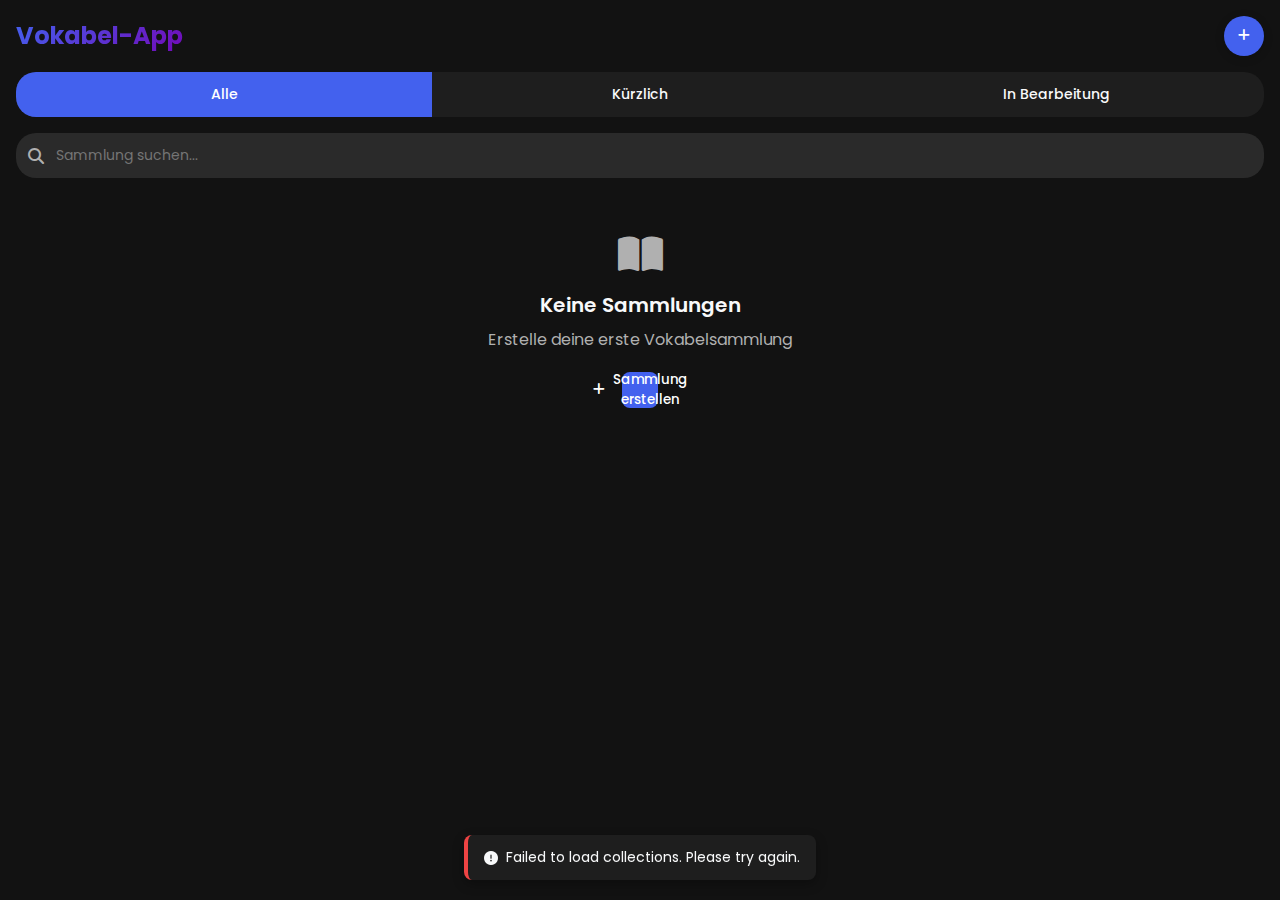
<file: website/public/index.html>
<!DOCTYPE html>
<html lang="de">
<head>
    <meta charset="UTF-8">
    <meta name="viewport" content="width=device-width, initial-scale=1.0, maximum-scale=1.0, user-scalable=no">
    <title>Vokabel-App</title>
    <link rel="stylesheet" href="https://cdnjs.cloudflare.com/ajax/libs/font-awesome/6.4.0/css/all.min.css">
    <link href="https://fonts.googleapis.com/css2?family=Poppins:wght@300;400;500;600;700&display=swap" rel="stylesheet">
    <link rel="stylesheet" href="assets/css/mobile.css">
</head>
<body>
    <div class="app-container">
        <!-- App Header -->
        <div class="app-header">
            <h1 class="app-title">Vokabel-App</h1>
            <button class="add-btn" id="createCollectionBtn">
                <i class="fas fa-plus"></i>
            </button>
        </div>

        <!-- Status Bar -->
        <div class="status-bar">
            <div class="status-tab active" data-filter="all">Alle</div>
            <div class="status-tab" data-filter="recent">Kürzlich</div>
            <div class="status-tab" data-filter="progress">In Bearbeitung</div>
        </div>

        <!-- Search Bar -->
        <div class="search-container">
            <i class="fas fa-search search-icon"></i>
            <input type="text" class="search-input" placeholder="Sammlung suchen..." id="searchInput">
        </div>

        <!-- Loading State -->
        <div class="loading-container" id="loadingContainer">
            <div class="loading-spinner"></div>
        </div>

        <!-- Collections Container -->
        <div class="collections-container" id="collectionsContainer" style="display: none;">
            <!-- Collections will be loaded here -->
        </div>

        <!-- Empty State -->
        <div class="empty-state" id="emptyState" style="display: none;">
            <i class="fas fa-book-open empty-icon"></i>
            <h2 class="empty-title">Keine Sammlungen</h2>
            <p class="empty-description">Erstelle deine erste Vokabelsammlung</p>
            <button class="action-btn create-collection-btn" id="emptyStateCreateBtn">
                <i class="fas fa-plus"></i>
                Sammlung erstellen
            </button>
        </div>
    </div>

    <!-- Create Collection Modal -->
    <div class="modal-overlay" id="createCollectionModal">
        <div class="modal">
            <div class="modal-header">
                <h3 class="modal-title">Neue Sammlung erstellen</h3>
                <i class="fas fa-times modal-close" data-close="createCollectionModal"></i>
            </div>
            <div class="modal-body">
                <form id="createCollectionForm">
                    <div class="form-group">
                        <label for="collectionName">Name</label>
                        <input type="text" class="form-control" id="collectionName" placeholder="z.B. Englisch Grundwortschatz" required>
                    </div>
                    <div class="form-group">
                        <label for="sourceLanguage">Quellsprache</label>
                        <input type="text" class="form-control" id="sourceLanguage" placeholder="z.B. Deutsch" required>
                    </div>
                    <div class="form-group">
                        <label for="targetLanguage">Zielsprache</label>
                        <input type="text" class="form-control" id="targetLanguage" placeholder="z.B. Englisch" required>
                    </div>
                </form>
            </div>
            <div class="modal-footer">
                <button class="btn btn-secondary" data-close="createCollectionModal">Abbrechen</button>
                <button class="btn btn-primary" id="saveCollectionBtn">Erstellen</button>
            </div>
        </div>
    </div>

    <!-- Delete Collection Modal -->
    <div class="modal-overlay" id="deleteCollectionModal">
        <div class="modal">
            <div class="modal-header">
                <h3 class="modal-title">Sammlung löschen</h3>
                <i class="fas fa-times modal-close" data-close="deleteCollectionModal"></i>
            </div>
            <div class="modal-body">
                <input type="hidden" id="deleteCollectionId">
                <p>Möchtest du diese Sammlung wirklich löschen?</p>
                <p><strong>Name:</strong> <span id="deleteCollectionName"></span></p>
            </div>
            <div class="modal-footer">
                <button class="btn btn-secondary" data-close="deleteCollectionModal">Abbrechen</button>
                <button class="btn btn-danger" id="confirmDeleteCollectionBtn">Löschen</button>
            </div>
        </div>
    </div>

    <!-- Toast Container -->
    <div class="toast-container" id="toastContainer"></div>

    <!-- Scripts -->
    <script src="assets/js/api.js"></script>
    <script>
        // DOM Elements
        const loadingContainer = document.getElementById('loadingContainer');
        const collectionsContainer = document.getElementById('collectionsContainer');
        const emptyState = document.getElementById('emptyState');
        const searchInput = document.getElementById('searchInput');
        const statusTabs = document.querySelectorAll('.status-tab');
        
        // Collection data
        let allCollections = [];
        let filteredCollections = [];
        let currentFilter = 'all';
        
        // Load collections when page loads
        document.addEventListener('DOMContentLoaded', function() {
            loadCollections();
            initializeEventListeners();
        });
        
        // Helper function to calculate learning progress
        function calculateProgress(collection) {
            if (!collection.pairs || collection.pairs.length === 0) {
                return {
                    totalWords: 0,
                    learnedWords: 0,
                    progressPercent: 0
                };
            }
            
            const totalWords = collection.pairs.length;
            const learnedWords = collection.pairs.filter(pair => pair.interval >= 4).length;
            const progressPercent = Math.round((learnedWords / totalWords) * 100) || 0;
            
            return {
                totalWords,
                learnedWords,
                progressPercent
            };
        }

        // Function to load collections
        async function loadCollections() {
            showLoading();
            
            try {
                // Fetch collections from API
                const collections = await getCollections();
                console.log('Fetched collections:', collections);
                
                // If no collections, show empty state
                if (!collections || collections.length === 0) {
                    allCollections = [];
                    hideLoading();
                    emptyState.style.display = 'flex';
                    return;
                }
                
                // Process each collection to include progress data
                allCollections = await Promise.all(collections.map(async (collection) => {
                    try {
                        // Use the pre-calculated values from the API
                        const totalWords = collection.total_words || 0;
                        const learnedWords = collection.learned_words || 0;
                        const progressPercent = collection.progress_percent || 0;
                        
                        return {
                            id: collection.id,
                            name: collection.name,
                            source_language: collection.source_language,
                            target_language: collection.target_language,
                            created_at: collection.created_at,
                            totalWords,
                            learnedWords,
                            progressPercent
                        };
                    } catch (error) {
                        console.error(`Error processing collection ${collection.id}:`, error);
                        return {
                            ...collection,
                            totalWords: 0,
                            learnedWords: 0,
                            progressPercent: 0
                        };
                    }
                }));
                
                console.log('Processed collections:', allCollections);
                
                // Apply current filter and search
                applyFilters();
                
            } catch (error) {
                console.error('Error loading collections:', error);
                showToast('Fehler beim Laden der Sammlungen. Bitte versuche es später erneut.', 'error');
                
                // Show empty state
                hideLoading();
                emptyState.style.display = 'flex';
            }
        }
        
        // Apply filters to collections
        function applyFilters() {
            // Get search query
            const searchQuery = searchInput.value.toLowerCase().trim();
            const now = new Date();
            const sevenDaysAgo = new Date(now);
            sevenDaysAgo.setDate(now.getDate() - 7);
            
            // Filter collections
            filteredCollections = allCollections.filter(collection => {
                const name = collection.name || '';
                const sourceLang = collection.source_language || '';
                const targetLang = collection.target_language || '';
                const createdAt = collection.created_at || new Date().toISOString();
                const progressPercent = collection.progressPercent || 0;
                
                // Apply search filter
                const matchesSearch = name.toString().toLowerCase().includes(searchQuery) || 
                                    sourceLang.toString().toLowerCase().includes(searchQuery) || 
                                    targetLang.toString().toLowerCase().includes(searchQuery);
                
                // Apply status filter
                let matchesFilter = true;
                if (currentFilter === 'recent') {
                    // Show collections created in the last 7 days
                    try {
                        const creationDate = new Date(createdAt);
                        matchesFilter = creationDate >= sevenDaysAgo;
                    } catch (e) {
                        console.error('Error parsing date:', createdAt, e);
                        matchesFilter = false;
                    }
                } else if (currentFilter === 'progress') {
                    // Show collections with progress between 1% and 99%
                    matchesFilter = progressPercent > 0 && progressPercent < 100;
                }
                
                return matchesSearch && matchesFilter;
            });
            
            // Sort collections by progress (in progress first, then by name)
            filteredCollections.sort((a, b) => {
                const aProgress = a.progressPercent || 0;
                const bProgress = b.progressPercent || 0;
                const aName = (a.name || '').toString();
                const bName = (b.name || '').toString();
                
                // If both have progress, sort by progress (descending)
                if (aProgress > 0 || bProgress > 0) {
                    return bProgress - aProgress;
                }
                // Otherwise sort by name
                return aName.localeCompare(bName);
            });
            
            // Render filtered collections
            renderCollections();
        }
        
        // Render collections
        function renderCollections() {
            // Clear container
            collectionsContainer.innerHTML = '';
            
            // Check if there are any collections
            if (filteredCollections.length === 0) {
                hideLoading();
                collectionsContainer.style.display = 'none';
                emptyState.style.display = 'flex';
                return;
            }
            
            // Display collections
            filteredCollections.forEach(collection => {
                const collectionCard = document.createElement('div');
                collectionCard.className = 'collection-card';
                collectionCard.dataset.id = collection[7]; // collection[7] is the ID
                
                // Extract collection data
                const id = collection[7] || collection.id;
                const name = collection[0] || collection.name || 'Unbenannte Sammlung';
                const sourceLang = collection[1] || collection.source_language || 'Deutsch';
                const targetLang = collection[2] || collection.target_language || 'Koreanisch';
                const totalWords = collection[6] || collection.totalWords || 0;
                const learnedWords = collection[3] || collection.learned_words || 0;
                const progressPercent = Math.min(100, Math.max(0, 
                    collection[4] || collection.progressPercent || 0));
                
                // Format progress text
                let progressText;
                if (totalWords === 0) {
                    progressText = 'Keine Wörter hinzugefügt';
                } else if (learnedWords === 0) {
                    progressText = 'Noch nicht gelernt';
                } else {
                    progressText = `${learnedWords} von ${totalWords} Wörtern gelernt (${Math.round(progressPercent)}%)`;
                }
                
                // Ensure progress is between 0 and 100
                const displayProgress = progressPercent;
                
                // Set card HTML
                collectionCard.innerHTML = `
                    <div class="collection-info">
                        <h3 class="collection-title">${name}</h3>
                        <div class="collection-languages">${sourceLang} → ${targetLang}</div>
                        <div class="collection-progress">
                            <div class="progress-bar">
                                <div class="progress-fill" style="width: ${Math.min(100, Math.max(0, progressPercent))}%"></div>
                            </div>
                            <div class="progress-text">${progressText}</div>
                        </div>
                    </div>
                    <div class="collection-actions">
                        <button class="action-btn learn-btn" data-id="${id}" title="Lernen starten">
                            <i class="fas fa-graduation-cap"></i>
                        </button>
                        <button class="action-btn delete-btn" data-id="${id}" data-name="${name}" title="Sammlung löschen">
                            <i class="fas fa-trash"></i>
                        </button>
                    </div>
                `;
                
                // Add to container
                collectionsContainer.appendChild(collectionCard);
            });
            
            // Show collections
            hideLoading();
            collectionsContainer.style.display = 'grid';
            emptyState.style.display = 'none';
            
            // Add event listeners to collection cards
            addCollectionCardEventListeners();
        }
        
        // Add event listeners to collection cards
        function addCollectionCardEventListeners() {
            // Collection card click
            document.querySelectorAll('.collection-card').forEach(card => {
                card.addEventListener('click', function(e) {
                    // Prevent event bubbling from action buttons
                    if (e.target.closest('.collection-actions')) {
                        return;
                    }
                    
                    // Navigate to collection details
                    const collectionId = this.dataset.id;
                    window.location.href = `collection.html?id=${collectionId}`;
                });
            });
            
            // Learn button click
            document.querySelectorAll('.learn-btn').forEach(btn => {
                btn.addEventListener('click', function(e) {
                    e.stopPropagation();
                    const collectionId = this.dataset.id;
                    window.location.href = `learn.html?id=${collectionId}`;
                });
            });
            
            // Delete button click
            document.querySelectorAll('.delete-btn').forEach(btn => {
                btn.addEventListener('click', function(e) {
                    e.stopPropagation();
                    const collectionId = this.dataset.id;
                    const collectionName = this.dataset.name;
                    openDeleteCollectionModal(collectionId, collectionName);
                });
            });
        }
        
        // Open delete collection modal
        function openDeleteCollectionModal(collectionId, collectionName) {
            document.getElementById('deleteCollectionId').value = collectionId;
            document.getElementById('deleteCollectionName').textContent = collectionName;
            openModal('deleteCollectionModal');
        }
        
        // Delete collection
        async function deleteCollectionHandler() {
            const collectionId = document.getElementById('deleteCollectionId').value;
            
            closeModal('deleteCollectionModal');
            showLoading();
            
            try {
                // Delete collection
                const success = await deleteCollection(collectionId);
                
                if (success) {
                    // Reload collections
                    await loadCollections();
                }
            } catch (error) {
                console.error('Error deleting collection:', error);
                showToast('Fehler beim Löschen der Sammlung.', 'error');
                hideLoading();
            }
        }
        
        // Save new collection
        async function saveCollectionHandler() {
            const nameInput = document.getElementById('collectionName');
            const sourceLangInput = document.getElementById('sourceLanguage');
            const targetLangInput = document.getElementById('targetLanguage');
            
            // Validate form
            if (!nameInput.value || !sourceLangInput.value || !targetLangInput.value) {
                showToast('Bitte fülle alle Felder aus.', 'error');
                return;
            }
            
            closeModal('createCollectionModal');
            showLoading();
            
            try {
                // Create collection
                const collectionId = await createCollection(
                    nameInput.value,
                    sourceLangInput.value,
                    targetLangInput.value
                );
                
                if (collectionId) {
                    // Reload collections
                    await loadCollections();
                    
                    // Reset form
                    document.getElementById('createCollectionForm').reset();
                }
            } catch (error) {
                console.error('Error creating collection:', error);
                showToast('Fehler beim Erstellen der Sammlung.', 'error');
                hideLoading();
            }
        }
        
        // Initialize event listeners
        function initializeEventListeners() {
            // Create collection button
            document.getElementById('createCollectionBtn').addEventListener('click', function() {
                openModal('createCollectionModal');
            });
            
            // Empty state create button
            document.getElementById('emptyStateCreateBtn').addEventListener('click', function() {
                openModal('createCollectionModal');
            });
            
            // Save collection button
            document.getElementById('saveCollectionBtn').addEventListener('click', saveCollectionHandler);
            
            // Confirm delete collection button
            document.getElementById('confirmDeleteCollectionBtn').addEventListener('click', deleteCollectionHandler);
            
            // Search input
            searchInput.addEventListener('input', function() {
                applyFilters();
            });
            
            // Status tabs
            statusTabs.forEach(tab => {
                tab.addEventListener('click', function() {
                    // Update active tab
                    statusTabs.forEach(t => t.classList.remove('active'));
                    this.classList.add('active');
                    
                    // Update filter
                    currentFilter = this.dataset.filter;
                    applyFilters();
                });
            });
            
            // Modal close buttons
            document.querySelectorAll('.modal-close, .btn[data-close]').forEach(btn => {
                btn.addEventListener('click', function() {
                    const modalId = this.dataset.close;
                    closeModal(modalId);
                });
            });
        }
        
        // Helper functions
        function showLoading() {
            loadingContainer.style.display = 'flex';
            collectionsContainer.style.display = 'none';
            emptyState.style.display = 'none';
        }
        
        function hideLoading() {
            loadingContainer.style.display = 'none';
        }
    </script>
</body>
</html>
</file>
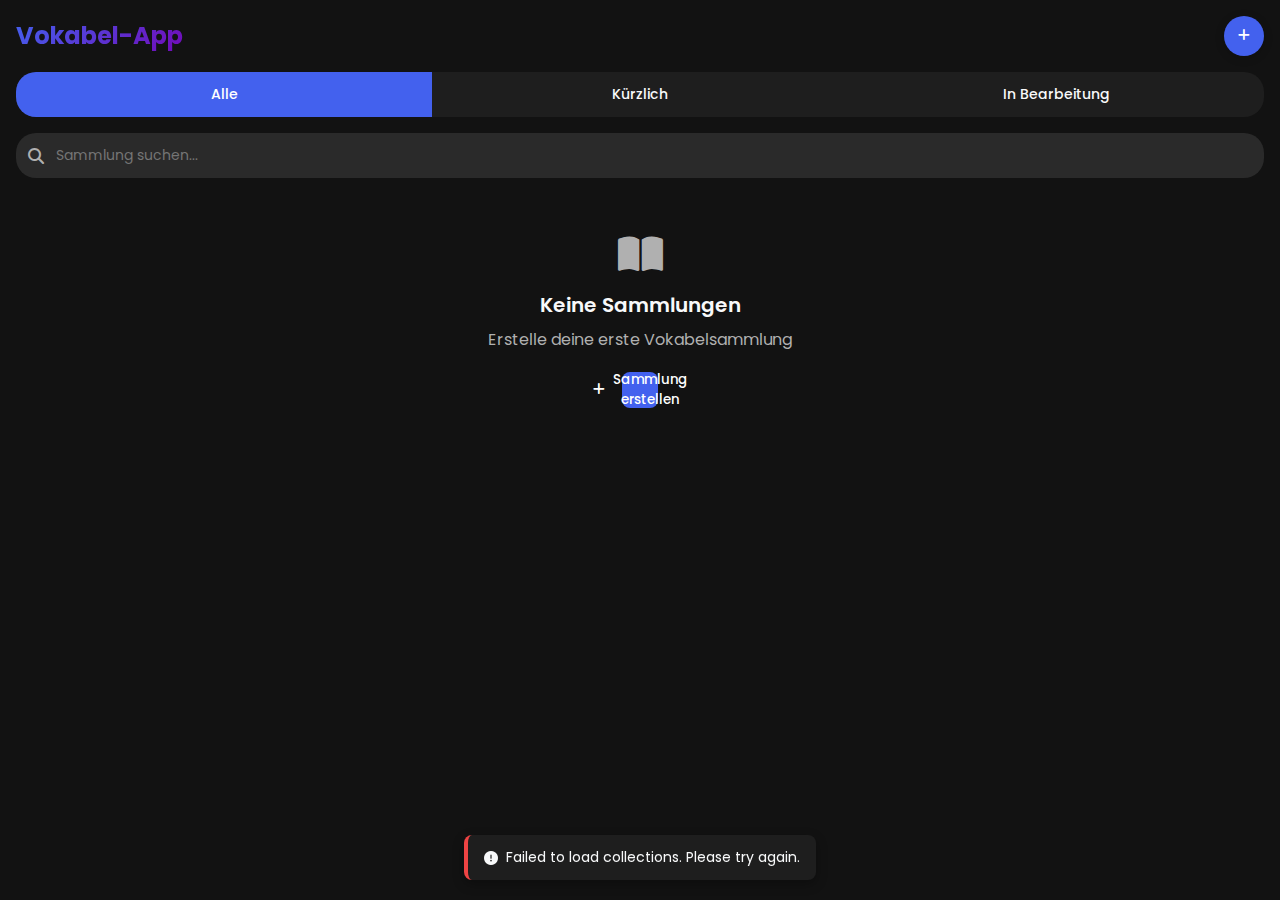
<file: website/public/collection.html>
<!DOCTYPE html>
<html lang="en">
<head>
    <meta charset="UTF-8">
    <meta name="viewport" content="width=device-width, initial-scale=1.0">
    <title>Vocabulary - Collection Details</title>
    <link rel="stylesheet" href="https://cdnjs.cloudflare.com/ajax/libs/font-awesome/6.4.0/css/all.min.css">
    <link href="https://fonts.googleapis.com/css2?family=Poppins:wght@300;400;500;600;700&display=swap" rel="stylesheet">
    <link rel="stylesheet" href="assets/css/style.css">
</head>
<body>
    <div class="app-container">
        <!-- Collection Header -->
        <div class="collection-header">
            <div class="collection-info">
                <a href="index.html" class="back-btn">
                    <i class="fas fa-arrow-left"></i>
                    Back to Collections
                </a>
                <h1 class="collection-header-title" id="collectionTitle">Loading collection...</h1>
                <div class="collection-header-subtitle" id="collectionSubtitle"></div>
            </div>
            <div class="header-actions">
                <button class="action-btn start-learning-btn" id="startLearningBtn">
                    <i class="fas fa-graduation-cap"></i>
                    Start Learning
                </button>
            </div>
        </div>

        <!-- Loading State -->
        <div class="loading-container" id="loadingContainer">
            <div class="loading-spinner"></div>
        </div>

        <!-- Pairs Container -->
        <div class="pairs-container" id="pairsContainer" style="display: none;">
            <div class="pairs-header">
                <div class="pairs-title">Word Pairs</div>
                <button class="btn btn-primary" id="addPairBtn">
                    <i class="fas fa-plus"></i>
                    Add Pair
                </button>
            </div>
            <table class="pairs-table">
                <thead>
                    <tr>
                        <th>Source Word</th>
                        <th>Target Word</th>
                        <th>Status</th>
                        <th>Actions</th>
                    </tr>
                </thead>
                <tbody id="pairsTableBody">
                    <!-- Pairs will be loaded here -->
                </tbody>
            </table>
        </div>

        <!-- Empty Pairs State -->
        <div class="empty-state" id="emptyPairsState" style="display: none;">
            <i class="fas fa-language empty-icon"></i>
            <h2 class="empty-title">No word pairs yet</h2>
            <p class="empty-description">Add some word pairs to start learning!</p>
            <button class="action-btn create-collection-btn" id="addFirstPairBtn">
                <i class="fas fa-plus"></i>
                Add First Pair
            </button>
        </div>
    </div>

    <!-- Modals -->

    <!-- Add Pair Modal -->
    <div class="modal-overlay" id="addPairModal">
        <div class="modal">
            <div class="modal-header">
                <h3 class="modal-title">Add Word Pair</h3>
                <i class="fas fa-times modal-close" data-close="addPairModal"></i>
            </div>
            <div class="modal-body">
                <form id="addPairForm">
                    <div class="form-group">
                        <label for="sourceWord">Source Word</label>
                        <input type="text" class="form-control" id="sourceWord" required>
                    </div>
                    <div class="form-group">
                        <label for="targetWord">Target Word</label>
                        <input type="text" class="form-control" id="targetWord" required>
                    </div>
                </form>
            </div>
            <div class="modal-footer">
                <button class="btn btn-secondary" data-close="addPairModal">Cancel</button>
                <button class="btn btn-primary" id="savePairBtn">Add</button>
            </div>
        </div>
    </div>

    <!-- Edit Pair Modal -->
    <div class="modal-overlay" id="editPairModal">
        <div class="modal">
            <div class="modal-header">
                <h3 class="modal-title">Edit Word Pair</h3>
                <i class="fas fa-times modal-close" data-close="editPairModal"></i>
            </div>
            <div class="modal-body">
                <form id="editPairForm">
                    <input type="hidden" id="editPairId">
                    <div class="form-group">
                        <label for="editSourceWord">Source Word</label>
                        <input type="text" class="form-control" id="editSourceWord" required>
                    </div>
                    <div class="form-group">
                        <label for="editTargetWord">Target Word</label>
                        <input type="text" class="form-control" id="editTargetWord" required>
                    </div>
                </form>
            </div>
            <div class="modal-footer">
                <button class="btn btn-secondary" data-close="editPairModal">Cancel</button>
                <button class="btn btn-primary" id="updatePairBtn">Update</button>
            </div>
        </div>
    </div>

    <!-- Delete Pair Modal -->
    <div class="modal-overlay" id="deletePairModal">
        <div class="modal">
            <div class="modal-header">
                <h3 class="modal-title">Delete Word Pair</h3>
                <i class="fas fa-times modal-close" data-close="deletePairModal"></i>
            </div>
            <div class="modal-body">
                <input type="hidden" id="deletePairId">
                <p>Are you sure you want to delete this word pair?</p>
                <p><strong>Source Word:</strong> <span id="deletePairSourceWord"></span></p>
                <p><strong>Target Word:</strong> <span id="deletePairTargetWord"></span></p>
            </div>
            <div class="modal-footer">
                <button class="btn btn-secondary" data-close="deletePairModal">Cancel</button>
                <button class="btn btn-danger" id="confirmDeletePairBtn">Delete</button>
            </div>
        </div>
    </div>

    <!-- Toast Container -->
    <div class="toast-container" id="toastContainer"></div>

    <!-- Scripts -->
    <script src="assets/js/api.js"></script>
    <script>
        // Get collection ID from URL
        const urlParams = new URLSearchParams(window.location.search);
        const collectionId = urlParams.get('id');
        
        // If no collection ID is provided, redirect to collections page
        if (!collectionId) {
            window.location.href = 'index.html';
        }
        
        // Function to load collection details
        async function loadCollectionDetails() {
            const loadingContainer = document.getElementById('loadingContainer');
            const collectionTitle = document.getElementById('collectionTitle');
            const collectionSubtitle = document.getElementById('collectionSubtitle');
            
            // Show loading
            loadingContainer.style.display = 'flex';
            
            try {
                // Fetch collection details
                const collectionData = await getCollection(collectionId);
                
                if (!collectionData) {
                    showToast('Collection not found.', 'error');
                    window.location.href = 'index.html';
                    return;
                }
                
                // Format of collection: [name, sourceLang, targetLang, totalLearned, progressPercent, learnedRatio, totalWords, collectionId, date]
                const [name, sourceLang, targetLang] = collectionData;
                
                // Update collection title and subtitle
                collectionTitle.textContent = name;
                collectionSubtitle.textContent = `${sourceLang} → ${targetLang}`;
                
                // Load word pairs
                await loadPairs();
                
            } catch (error) {
                console.error('Error loading collection details:', error);
                showToast('Failed to load collection details. Please try again.', 'error');
            }
        }
        
        // Function to load pairs for the collection
        async function loadPairs() {
            const loadingContainer = document.getElementById('loadingContainer');
            const pairsContainer = document.getElementById('pairsContainer');
            const emptyPairsState = document.getElementById('emptyPairsState');
            const pairsTableBody = document.getElementById('pairsTableBody');
            
            try {
                // Fetch pairs for the collection
                const pairsData = await getPairs(collectionId);
                
                // Hide loading
                loadingContainer.style.display = 'none';
                
                if (pairsData.length === 0) {
                    // Show empty state if no pairs
                    pairsContainer.style.display = 'none';
                    emptyPairsState.style.display = 'block';
                } else {
                    // Show pairs and populate table
                    pairsContainer.style.display = 'block';
                    emptyPairsState.style.display = 'none';
                    
                    // Clear existing pairs
                    pairsTableBody.innerHTML = '';
                    
                    // Add pairs to table
                    pairsData.forEach(pair => {
                        const pairId = pair.id || pair[0];
                        const sourceWord = pair.source_word || pair[1] || '';
                        const targetWord = pair.target_word || pair[2] || '';
                        const interval = pair.interval || pair[3] || 0;
                        const learned = interval >= 4; // Consider learned if interval is 4 or higher
                        
                        const row = document.createElement('tr');
                        row.dataset.id = pairId;
                        
                        row.innerHTML = `
                            <td>${sourceWord}</td>
                            <td>${targetWord}</td>
                            <td>
                                <span class="pair-status ${learned ? 'learned' : 'not-learned'}">
                                    ${learned ? 'Gelernt' : 'Noch nicht gelernt'}
                                </span>
                            </td>
                            <td>
                                <div class="pair-actions">
                                    <i class="fas fa-edit action-icon" title="Bearbeiten"></i>
                                    <i class="fas fa-trash action-icon" title="Löschen"></i>
                                </div>
                            </td>
                        `;
                        
                        pairsTableBody.appendChild(row);
                        
                        // Add event listeners for edit and delete buttons
                        const editBtn = row.querySelector('.fa-edit');
                        const deleteBtn = row.querySelector('.fa-trash');
                        
                        editBtn.addEventListener('click', function() {
                            openEditPairModal(pairId, sourceWord, targetWord);
                        });
                        
                        deleteBtn.addEventListener('click', function() {
                            openDeletePairModal(pairId, sourceWord, targetWord);
                        });
                    });
                }
            } catch (error) {
                console.error('Error loading pairs:', error);
                loadingContainer.style.display = 'none';
                showToast('Failed to load word pairs. Please try again.', 'error');
            }
        }
        
        // Function to open edit pair modal
        function openEditPairModal(pairId, sourceWord, targetWord) {
            document.getElementById('editPairId').value = pairId;
            document.getElementById('editSourceWord').value = sourceWord;
            document.getElementById('editTargetWord').value = targetWord;
            
            openModal('editPairModal');
        }
        
        // Function to open delete pair modal
        function openDeletePairModal(pairId, sourceWord, targetWord) {
            document.getElementById('deletePairId').value = pairId;
            document.getElementById('deletePairSourceWord').textContent = sourceWord;
            document.getElementById('deletePairTargetWord').textContent = targetWord;
            
            openModal('deletePairModal');
        }
        
        // Initialize app when DOM is loaded
        document.addEventListener('DOMContentLoaded', function() {
            // Initialize modal close buttons
            const modalCloseButtons = document.querySelectorAll('.modal-close, .btn[data-close]');
            modalCloseButtons.forEach(button => {
                button.addEventListener('click', function() {
                    const modalId = this.getAttribute('data-close');
                    closeModal(modalId);
                });
            });
            
            // Add Pair button event
            document.getElementById('addPairBtn').addEventListener('click', function() {
                document.getElementById('addPairForm').reset();
                openModal('addPairModal');
            });
            
            // Add First Pair button (empty state)
            document.getElementById('addFirstPairBtn').addEventListener('click', function() {
                document.getElementById('addPairForm').reset();
                openModal('addPairModal');
            });
            
            // Save Pair button event
            document.getElementById('savePairBtn').addEventListener('click', async function() {
                const sourceWord = document.getElementById('sourceWord').value;
                const targetWord = document.getElementById('targetWord').value;
                
                if (!sourceWord || !targetWord) {
                    showToast('Please fill in both words', 'error');
                    return;
                }
                
                const success = await addPair(collectionId, sourceWord, targetWord);
                if (success) {
                    closeModal('addPairModal');
                    await loadPairs();
                }
            });
            
            // Update Pair button event
            document.getElementById('updatePairBtn').addEventListener('click', async function() {
                const pairId = document.getElementById('editPairId').value;
                const sourceWord = document.getElementById('editSourceWord').value;
                const targetWord = document.getElementById('editTargetWord').value;
                
                if (!sourceWord || !targetWord) {
                    showToast('Please fill in both words', 'error');
                    return;
                }
                
                const success = await updatePair(collectionId, pairId, sourceWord, targetWord);
                if (success) {
                    closeModal('editPairModal');
                    await loadPairs();
                }
            });
            
            // Delete Pair button event
            document.getElementById('confirmDeletePairBtn').addEventListener('click', async function() {
                const pairId = document.getElementById('deletePairId').value;
                
                const success = await deletePair(collectionId, pairId);
                if (success) {
                    closeModal('deletePairModal');
                    await loadPairs();
                }
            });
            
            // Start Learning button event
            document.getElementById('startLearningBtn').addEventListener('click', function() {
                window.location.href = `learn.html?id=${collectionId}`;
            });
            
            // Load collection details
            loadCollectionDetails();
        });
    </script>
</body>
</html>
</file>
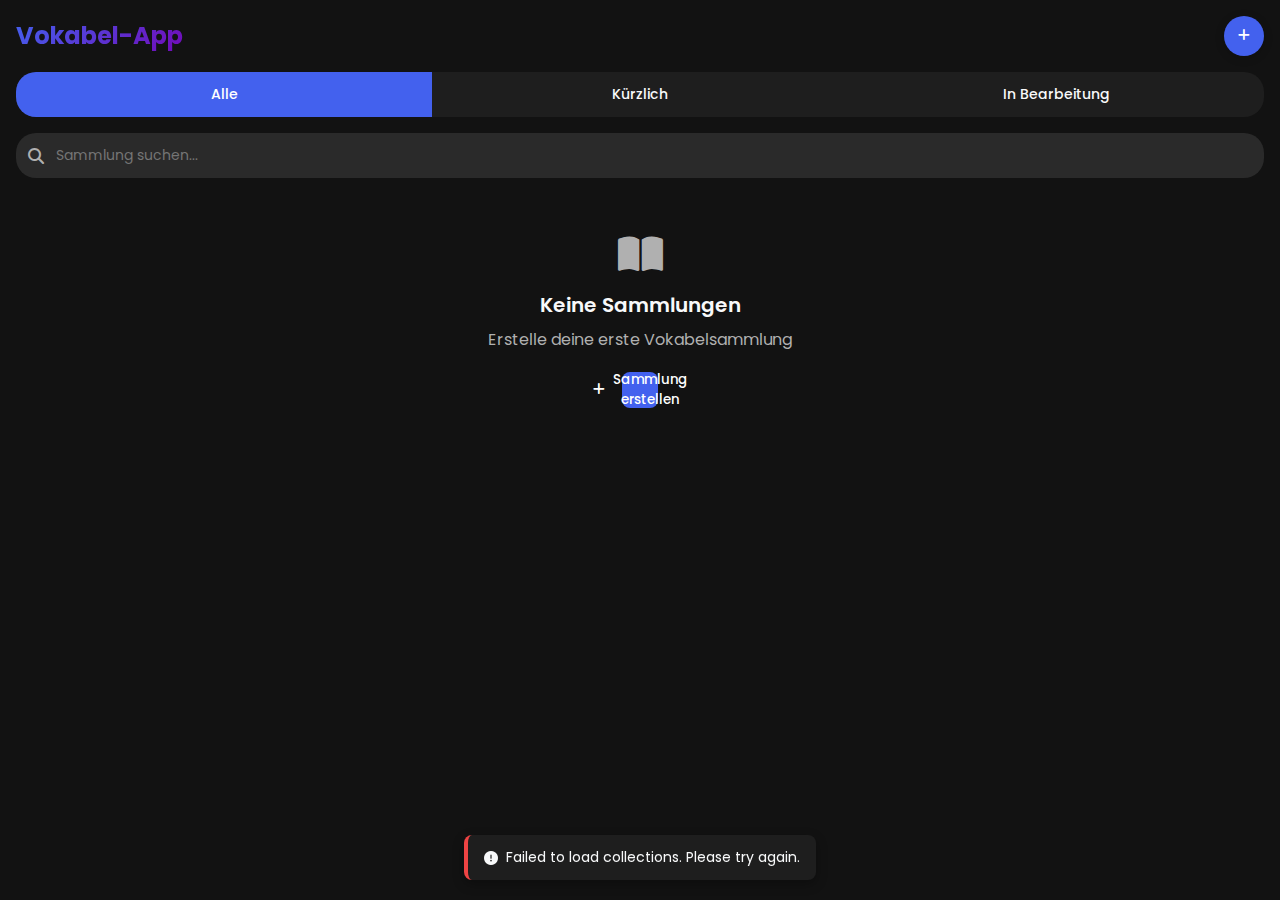
<file: website/public/learn.html>
<!DOCTYPE html>
<html lang="en">
<head>
    <meta charset="UTF-8">
    <meta name="viewport" content="width=device-width, initial-scale=1.0">
    <title>Vocabulary - Learning Mode</title>
    <link rel="stylesheet" href="https://cdnjs.cloudflare.com/ajax/libs/font-awesome/6.4.0/css/all.min.css">
    <link href="https://fonts.googleapis.com/css2?family=Poppins:wght@300;400;500;600;700&display=swap" rel="stylesheet">
    <link rel="stylesheet" href="assets/css/style.css">
</head>
<body>
    <div class="learning-container">
        <div class="learning-header">
            <div class="learning-title" id="learningTitle">Learning: Collection Name</div>
            <a href="#" class="learning-close" id="closeLearningBtn"><i class="fas fa-times"></i></a>
        </div>
        
        <!-- Loading State -->
        <div class="loading-container" id="loadingContainer">
            <div class="loading-spinner"></div>
        </div>
        
        <div class="learning-content" id="learningContent" style="display: none;">
            <div class="learning-language" id="learningLanguage">Source</div>
            <div class="learning-word" id="learningWord">Loading...</div>
            <div class="learning-toggle" id="learningToggleBtn">
                <i class="fas fa-exchange-alt"></i>
                <span>Show Translation</span>
            </div>
            <div class="learning-actions">
                <button class="learning-btn btn-no" id="learningNoBtn">
                    <i class="fas fa-times"></i>
                    No
                </button>
                <button class="learning-btn btn-yes" id="learningYesBtn">
                    <i class="fas fa-check"></i>
                    Yes
                </button>
            </div>
        </div>
        
        <!-- Completion State -->
        <div class="learning-content" id="completionState" style="display: none;">
            <i class="fas fa-trophy" style="font-size: 4rem; color: var(--success-color); margin-bottom: 20px;"></i>
            <div class="learning-word" id="completionMessage">All Done!</div>
            <p style="color: var(--text-color-light); margin-bottom: 30px;">You've finished learning all the words in this collection.</p>
            <a href="#" class="btn btn-primary" id="backToCollectionBtn">Back to Collection</a>
        </div>
        
        <div class="learning-progress">
            <div class="learning-progress-bar" id="learningProgressBar"></div>
        </div>
    </div>

    <!-- Toast Container -->
    <div class="toast-container" id="toastContainer"></div>

    <!-- Scripts -->
    <script src="assets/js/api.js"></script>
    <script>
        // Get collection ID from URL
        const urlParams = new URLSearchParams(window.location.search);
        const collectionId = urlParams.get('id');
        
        // If no collection ID is provided, redirect to collections page
        if (!collectionId) {
            window.location.href = 'index.html';
        }
        
        // Learning state variables
        let currentPairs = [];
        let currentIndex = 0;
        let isShowingTranslation = false;
        let collectionName = '';
        let sourceLang = '';
        let targetLang = '';
        
        // Initialize learning mode
        async function initLearningMode() {
            const loadingContainer = document.getElementById('loadingContainer');
            const learningContent = document.getElementById('learningContent');
            const completionState = document.getElementById('completionState');
            
            // Show loading
            loadingContainer.style.display = 'flex';
            learningContent.style.display = 'none';
            completionState.style.display = 'none';
            
            try {
                // Start learning mode on the server
                await startLearningCollection(collectionId);
                
                // Fetch collection details
                const collectionData = await getCollection(collectionId);
                if (!collectionData) {
                    showToast('Collection not found.', 'error');
                    returnToCollection();
                    return;
                }
                
                // Format of collection: [name, sourceLang, targetLang, ...]
                [collectionName, sourceLang, targetLang] = collectionData;
                
                // Update learning title
                document.getElementById('learningTitle').textContent = `Learning: ${collectionName}`;
                
                // Fetch all pairs for the collection
                const pairsData = await getPairs(collectionId);
                
                // Get pairs that are not learned yet (interval < 4)
                const unlearned = pairsData.filter(pair => {
                    const interval = pair.interval || pair[3] || 0;
                    return interval < 4;
                });
                
                if (unlearned.length === 0) {
                    // All pairs are already learned
                    loadingContainer.style.display = 'none';
                    completionState.style.display = 'flex';
                    document.getElementById('completionMessage').textContent = 'Alle Wörter gelernt!';
                } else {
                    // Shuffle pairs for randomized learning
                    currentPairs = unlearned.sort(() => Math.random() - 0.5);
                    currentIndex = 0;
                    
                    // Hide loading and show learning content
                    loadingContainer.style.display = 'none';
                    learningContent.style.display = 'flex';
                    
                    // Show first pair
                    showCurrentPair();
                }
            } catch (error) {
                console.error('Error initializing learning mode:', error);
                loadingContainer.style.display = 'none';
                showToast('Failed to initialize learning mode. Please try again.', 'error');
                returnToCollection();
            }
        }
        
        // Show the current pair
        function showCurrentPair() {
            if (currentIndex >= currentPairs.length) {
                // Learning complete
                document.getElementById('learningContent').style.display = 'none';
                document.getElementById('completionState').style.display = 'flex';
                document.getElementById('learningProgressBar').style.width = '100%';
                return;
            }
            
            const pair = currentPairs[currentIndex];
            const pairId = pair.id || pair[0];
            const sourceWord = pair.source_word || pair[1] || '';
            const targetWord = pair.target_word || pair[2] || '';
            
            // Reset to showing source word
            isShowingTranslation = false;
            document.getElementById('learningLanguage').textContent = sourceLang;
            document.getElementById('learningWord').textContent = sourceWord;
            document.getElementById('learningToggleBtn').querySelector('span').textContent = 'Show Translation';
            
            // Update progress bar
            const progress = (currentIndex / currentPairs.length) * 100;
            document.getElementById('learningProgressBar').style.width = `${progress}%`;
        }
        
        // Toggle between source and target word
        function toggleTranslation() {
            if (currentIndex >= currentPairs.length) return;
            
            const pair = currentPairs[currentIndex];
            const sourceWord = pair.source_word || pair[1] || '';
            const targetWord = pair.target_word || pair[2] || '';
            
            if (isShowingTranslation) {
                // Show source word
                document.getElementById('learningLanguage').textContent = sourceLang;
                document.getElementById('learningWord').textContent = sourceWord;
                document.getElementById('learningToggleBtn').querySelector('span').textContent = 'Show Translation';
            } else {
                // Show target word
                document.getElementById('learningLanguage').textContent = targetLang;
                document.getElementById('learningWord').textContent = targetWord;
                document.getElementById('learningToggleBtn').querySelector('span').textContent = 'Show Source';
            }
            
            isShowingTranslation = !isShowingTranslation;
        }
        
        // Handle "Yes" button click (word is learned)
        async function handleYesClick() {
            if (currentIndex >= currentPairs.length) return;
            
            const pair = currentPairs[currentIndex];
            const pairId = pair.id || pair[0];
            
            try {
                // Mark pair as learned
                await updatePairStatus(collectionId, pairId, true);
                
                // Record learning history
                await addLearningHistory(collectionId, pairId);
                
                // Move to next pair
                currentIndex++;
                showCurrentPair();
            } catch (error) {
                console.error('Error marking pair as learned:', error);
                showToast('Failed to update learning status.', 'error');
            }
        }
        
        // Handle "No" button click (word is not learned yet)
        function handleNoClick() {
            if (currentIndex >= currentPairs.length) return;
            
            // Just move to next pair without marking as learned
            currentIndex++;
            showCurrentPair();
        }
        
        // Return to collection details page
        function returnToCollection() {
            window.location.href = `collection.html?id=${collectionId}`;
        }
        
        // Initialize event listeners when DOM is loaded
        document.addEventListener('DOMContentLoaded', function() {
            // Close button event
            document.getElementById('closeLearningBtn').addEventListener('click', function(e) {
                e.preventDefault();
                returnToCollection();
            });
            
            // Toggle translation button event
            document.getElementById('learningToggleBtn').addEventListener('click', toggleTranslation);
            
            // Yes button event
            document.getElementById('learningYesBtn').addEventListener('click', handleYesClick);
            
            // No button event
            document.getElementById('learningNoBtn').addEventListener('click', handleNoClick);
            
            // Back to collection button event
            document.getElementById('backToCollectionBtn').addEventListener('click', function(e) {
                e.preventDefault();
                returnToCollection();
            });
            
            // Initialize learning mode
            initLearningMode();
        });
    </script>
</body>
</html>
</file>
<file: website/public/assets/css/mobile.css>
:root {
    --primary-color: #4361ee;
    --primary-color-dark: #3a56d4;
    --secondary-color: #7209b7;
    --secondary-color-dark: #6208a1;
    --accent-color: #3a86ff;
    --bg-color: #121212;
    --bg-color-light: #1e1e1e;
    --card-bg: #1e1e1e;
    --card-hover: #2a2a2a;
    --text-color: #f8f9fa;
    --text-color-light: #b0b0b0;
    --text-color-dark: #333333;
    --success-color: #4ade80;
    --success-color-dark: #3abe70;
    --warning-color: #fbbf24;
    --danger-color: #ef4444;
    --danger-color-dark: #dc2626;
    --info-color: #3b82f6;
    --border-color: rgba(255, 255, 255, 0.1);
    --input-bg-color: #2a2a2a;
    --border-radius: 12px;
    --box-shadow: 0 4px 12px rgba(0, 0, 0, 0.1);
    --transition: all 0.3s ease;
}

* {
    margin: 0;
    padding: 0;
    box-sizing: border-box;
    font-family: 'Poppins', sans-serif;
    -webkit-tap-highlight-color: transparent;
}

body {
    background-color: var(--bg-color);
    color: var(--text-color);
    font-size: 16px;
    line-height: 1.5;
    user-select: none;
    overflow-x: hidden;
    min-height: 100vh;
}

a {
    text-decoration: none;
    color: inherit;
}

/* App Container */
.app-container {
    max-width: 100%;
    padding: 16px;
    display: flex;
    flex-direction: column;
    min-height: 100vh;
}

/* App Header */
.app-header {
    display: flex;
    justify-content: space-between;
    align-items: center;
    margin-bottom: 16px;
}

.app-title {
    font-size: 24px;
    font-weight: 700;
    background: linear-gradient(135deg, var(--primary-color), var(--secondary-color));
    -webkit-background-clip: text;
    -webkit-text-fill-color: transparent;
    background-clip: text;
}

.add-btn {
    background-color: var(--primary-color);
    color: white;
    width: 40px;
    height: 40px;
    border-radius: 50%;
    border: none;
    display: flex;
    align-items: center;
    justify-content: center;
    cursor: pointer;
    box-shadow: 0 2px 10px rgba(0, 0, 0, 0.2);
    transition: var(--transition);
}

.add-btn:active {
    transform: scale(0.95);
}

/* Status Bar */
.status-bar {
    display: flex;
    background-color: var(--card-bg);
    border-radius: 20px;
    margin-bottom: 16px;
    overflow: hidden;
}

.status-tab {
    flex: 1;
    text-align: center;
    padding: 12px;
    cursor: pointer;
    transition: var(--transition);
    font-weight: 500;
    font-size: 14px;
}

.status-tab.active {
    background-color: var(--primary-color);
    color: white;
}

/* Search Container */
.search-container {
    position: relative;
    margin-bottom: 16px;
}

.search-input {
    width: 100%;
    padding: 12px 12px 12px 40px;
    border: none;
    border-radius: 20px;
    background-color: var(--input-bg-color);
    color: var(--text-color);
    font-size: 14px;
}

.search-input:focus {
    outline: none;
    box-shadow: 0 0 0 2px var(--primary-color);
}

.search-icon {
    position: absolute;
    left: 12px;
    top: 50%;
    transform: translateY(-50%);
    color: var(--text-color-light);
}

/* Loading Container */
.loading-container {
    display: flex;
    justify-content: center;
    align-items: center;
    height: 200px;
}

.loading-spinner {
    border: 3px solid var(--border-color);
    border-top: 3px solid var(--primary-color);
    border-radius: 50%;
    width: 30px;
    height: 30px;
    animation: spin 1s linear infinite;
}

@keyframes spin {
    0% { transform: rotate(0deg); }
    100% { transform: rotate(360deg); }
}

/* Collection Card */
.collections-container {
    display: flex;
    flex-direction: column;
    gap: 12px;
    margin-bottom: 20px;
}

.collection-card {
    background-color: var(--card-bg);
    border-radius: var(--border-radius);
    padding: 16px;
    display: flex;
    justify-content: space-between;
    align-items: center;
    box-shadow: var(--box-shadow);
    transition: var(--transition);
    cursor: pointer;
}

.collection-card:active {
    transform: scale(0.98);
    background-color: var(--card-hover);
}

.collection-info {
    flex: 1;
}

.collection-title {
    font-size: 18px;
    font-weight: 600;
    margin-bottom: 4px;
}

.collection-languages {
    color: var(--text-color-light);
    font-size: 14px;
    margin-bottom: 8px;
}

.collection-progress {
    margin-top: 8px;
}

.progress-bar {
    height: 8px;
    background-color: var(--bg-color);
    border-radius: 4px;
    overflow: hidden;
    margin-bottom: 6px;
}

.progress-fill {
    height: 100%;
    background-color: var(--primary-color);
    border-radius: 4px;
}

.progress-text {
    font-size: 12px;
    color: var(--text-color-light);
}

.collection-actions {
    display: flex;
    flex-direction: column;
    gap: 8px;
}

.action-btn {
    width: 36px;
    height: 36px;
    border-radius: 50%;
    border: none;
    display: flex;
    align-items: center;
    justify-content: center;
    cursor: pointer;
    transition: var(--transition);
    background-color: transparent;
    color: var(--text-color-light);
}

.action-btn:active {
    transform: scale(0.9);
}

.learn-btn {
    color: var(--primary-color);
}

.delete-btn {
    color: var(--danger-color);
}

/* Empty State */
.empty-state {
    display: flex;
    flex-direction: column;
    align-items: center;
    justify-content: center;
    padding: 40px 20px;
    text-align: center;
}

.empty-icon {
    font-size: 40px;
    color: var(--text-color-light);
    margin-bottom: 16px;
}

.empty-title {
    font-size: 20px;
    font-weight: 600;
    margin-bottom: 8px;
}

.empty-description {
    color: var(--text-color-light);
    margin-bottom: 20px;
}

.create-collection-btn {
    background-color: var(--primary-color);
    color: white;
    padding: 10px 16px;
    border-radius: 8px;
    font-weight: 500;
    display: flex;
    align-items: center;
    gap: 8px;
}

/* Modal */
.modal-overlay {
    position: fixed;
    top: 0;
    left: 0;
    right: 0;
    bottom: 0;
    background-color: rgba(0, 0, 0, 0.7);
    display: none;
    justify-content: center;
    align-items: center;
    z-index: 1000;
    padding: 20px;
}

.modal {
    background-color: var(--bg-color-light);
    border-radius: var(--border-radius);
    width: 100%;
    max-width: 500px;
    overflow: hidden;
    animation: modal-in 0.3s ease;
}

@keyframes modal-in {
    from { opacity: 0; transform: translateY(20px); }
    to { opacity: 1; transform: translateY(0); }
}

.modal-header {
    padding: 16px;
    border-bottom: 1px solid var(--border-color);
    display: flex;
    justify-content: space-between;
    align-items: center;
}

.modal-title {
    font-size: 18px;
    font-weight: 600;
}

.modal-close {
    font-size: 18px;
    color: var(--text-color-light);
    cursor: pointer;
}

.modal-body {
    padding: 16px;
}

.modal-footer {
    padding: 16px;
    border-top: 1px solid var(--border-color);
    display: flex;
    justify-content: flex-end;
    gap: 8px;
}

/* Form Elements */
.form-group {
    margin-bottom: 16px;
}

.form-group label {
    display: block;
    margin-bottom: 8px;
    font-weight: 500;
    color: var(--text-color-light);
}

.form-control {
    width: 100%;
    padding: 12px;
    border: none;
    border-radius: 8px;
    background-color: var(--input-bg-color);
    color: var(--text-color);
    font-size: 14px;
}

.form-control:focus {
    outline: none;
    box-shadow: 0 0 0 2px var(--primary-color);
}

/* Button Styles */
.btn {
    padding: 10px 16px;
    border: none;
    border-radius: 8px;
    cursor: pointer;
    font-weight: 500;
    transition: var(--transition);
}

.btn:active {
    transform: scale(0.95);
}

.btn-primary {
    background-color: var(--primary-color);
    color: white;
}

.btn-secondary {
    background-color: var(--card-bg);
    color: var(--text-color);
}

.btn-danger {
    background-color: var(--danger-color);
    color: white;
}

/* Toast Container */
.toast-container {
    position: fixed;
    bottom: 20px;
    left: 50%;
    transform: translateX(-50%);
    z-index: 9999;
    display: flex;
    flex-direction: column;
    gap: 8px;
}

.toast {
    padding: 12px 16px;
    border-radius: 8px;
    background-color: var(--bg-color-light);
    color: var(--text-color);
    font-size: 14px;
    box-shadow: 0 4px 12px rgba(0, 0, 0, 0.3);
    display: flex;
    align-items: center;
    gap: 8px;
    animation: toast-in 0.3s ease, toast-out 0.3s ease 2.7s;
    min-width: 200px;
}

@keyframes toast-in {
    from { opacity: 0; transform: translateY(20px); }
    to { opacity: 1; transform: translateY(0); }
}

@keyframes toast-out {
    from { opacity: 1; transform: translateY(0); }
    to { opacity: 0; transform: translateY(20px); }
}

.toast-success {
    border-left: 4px solid var(--success-color);
}

.toast-error {
    border-left: 4px solid var(--danger-color);
}

.toast-info {
    border-left: 4px solid var(--info-color);
}

/* Learn Page */
.learning-container {
    display: flex;
    flex-direction: column;
    min-height: 100vh;
    max-width: 100%;
    margin: 0 auto;
}

.learning-header {
    display: flex;
    justify-content: space-between;
    align-items: center;
    padding: 16px;
    border-bottom: 1px solid var(--border-color);
}

.learning-title {
    font-size: 18px;
    font-weight: 600;
}

.learning-close {
    width: 40px;
    height: 40px;
    border-radius: 50%;
    display: flex;
    align-items: center;
    justify-content: center;
    background-color: var(--card-bg);
}

.learning-content {
    flex: 1;
    display: flex;
    flex-direction: column;
    align-items: center;
    justify-content: center;
    padding: 20px;
    gap: 20px;
}

.learning-language {
    color: var(--text-color-light);
    font-size: 16px;
    font-weight: 500;
}

.learning-word {
    font-size: 32px;
    font-weight: 700;
    text-align: center;
}

.learning-toggle {
    margin-top: 10px;
    display: flex;
    align-items: center;
    gap: 8px;
    color: var(--primary-color);
    cursor: pointer;
    padding: 10px;
}

.learning-actions {
    display: flex;
    gap: 20px;
    margin-top: 20px;
}

.learning-btn {
    width: 100px;
    height: 100px;
    border-radius: 50%;
    display: flex;
    flex-direction: column;
    align-items: center;
    justify-content: center;
    gap: 8px;
    border: none;
    font-weight: 600;
    cursor: pointer;
    transition: var(--transition);
}

.learning-btn:active {
    transform: scale(0.95);
}

.btn-no {
    background-color: var(--danger-color);
    color: white;
}

.btn-yes {
    background-color: var(--success-color);
    color: white;
}

.learning-btn i {
    font-size: 20px;
}

.learning-progress {
    width: 100%;
    padding: 0 16px 16px;
}

.learning-progress-bar {
    height: 8px;
    background-color: var(--primary-color);
    border-radius: 4px;
    width: 0%;
    transition: width 0.3s ease;
}

/* Collection Details */
.collection-header {
    padding: 16px;
    border-bottom: 1px solid var(--border-color);
}

.back-btn {
    display: flex;
    align-items: center;
    gap: 8px;
    color: var(--text-color-light);
    font-size: 14px;
    margin-bottom: 12px;
}

.collection-header-title {
    font-size: 24px;
    font-weight: 700;
    margin-bottom: 8px;
}

.collection-header-subtitle {
    color: var(--text-color-light);
    font-size: 16px;
}

.pairs-container {
    padding: 16px;
}

.pairs-header {
    display: flex;
    justify-content: space-between;
    align-items: center;
    margin-bottom: 16px;
}

.pairs-title {
    font-size: 18px;
    font-weight: 600;
}

.pair-card {
    background-color: var(--card-bg);
    border-radius: var(--border-radius);
    padding: 16px;
    margin-bottom: 10px;
}

.pair-words {
    display: flex;
    justify-content: space-between;
    margin-bottom: 8px;
}

.pair-word {
    font-size: 16px;
    font-weight: 500;
}

.pair-arrow {
    color: var(--text-color-light);
}

.pair-footer {
    display: flex;
    justify-content: space-between;
    align-items: center;
}

.pair-status {
    font-size: 12px;
    padding: 4px 8px;
    border-radius: 20px;
    background-color: var(--bg-color);
}

.status-learned {
    color: var(--success-color);
}

.status-not-learned {
    color: var(--text-color-light);
}

.pair-actions {
    display: flex;
    gap: 10px;
}

/* Create Collection Form */
.create-collection-form {
    padding: 16px;
}

.floating-action-btn {
    position: fixed;
    bottom: 20px;
    right: 20px;
    width: 60px;
    height: 60px;
    border-radius: 50%;
    background-color: var(--primary-color);
    color: white;
    display: flex;
    align-items: center;
    justify-content: center;
    box-shadow: 0 4px 12px rgba(0, 0, 0, 0.3);
    cursor: pointer;
    border: none;
    font-size: 24px;
    transition: var(--transition);
}

.floating-action-btn:active {
    transform: scale(0.95);
}
</file>
<file: website/public/assets/css/style.css>
:root {
    --primary-color: #4361ee;
    --primary-color-dark: #3a56d4;
    --secondary-color: #7209b7;
    --secondary-color-dark: #6208a1;
    --accent-color: #3a86ff;
    --bg-color: #121212;
    --bg-color-light: #1e1e1e;
    --card-bg: #1e1e1e;
    --card-hover: #2a2a2a;
    --text-color: #f8f9fa;
    --text-color-light: #b0b0b0;
    --text-color-dark: #333333;
    --success-color: #4ade80;
    --success-color-dark: #3abe70;
    --warning-color: #fbbf24;
    --danger-color: #ef4444;
    --danger-color-dark: #dc2626;
    --info-color: #3b82f6;
    --border-color: rgba(255, 255, 255, 0.1);
    --input-bg-color: #2a2a2a;
    --border-radius: 12px;
    --box-shadow: 0 4px 12px rgba(0, 0, 0, 0.1);
    --transition: all 0.3s ease;
}

* {
    margin: 0;
    padding: 0;
    box-sizing: border-box;
    font-family: 'Poppins', sans-serif;
}

body {
    background-color: var(--bg-color);
    color: var(--text-color);
    margin: 0;
    user-select: none;
    min-height: 100vh;
}

a {
    text-decoration: none;
    color: inherit;
}

/* Container */
.app-container {
    max-width: 1000px;
    margin: 0 auto;
    padding: 20px;
}

/* Header section */
.app-header {
    display: flex;
    justify-content: space-between;
    align-items: center;
    padding: 20px 0;
    border-bottom: 1px solid var(--border-color);
    margin-bottom: 20px;
}

.app-title {
    font-size: 32px;
    font-weight: 700;
    background: linear-gradient(135deg, var(--primary-color), var(--secondary-color));
    -webkit-background-clip: text;
    -webkit-text-fill-color: transparent;
    background-clip: text;
}

.header-actions {
    display: flex;
    gap: 15px;
    align-items: center;
}

.settings-icon {
    font-size: 24px;
    color: var(--text-color);
    cursor: pointer;
    padding: 8px;
    border-radius: 50%;
    transition: var(--transition);
}

.settings-icon:hover {
    background-color: var(--card-hover);
}

/* Filters section */
.filters-section {
    display: flex;
    align-items: center;
    margin-bottom: 20px;
    flex-wrap: wrap;
    gap: 10px;
}

.filter-label {
    font-size: 16px;
    margin-right: 10px;
    color: var(--text-color-light);
}

.filter-options {
    display: flex;
    gap: 10px;
    flex-wrap: wrap;
}

.filter-option {
    background-color: var(--card-bg);
    color: var(--text-color);
    border: none;
    border-radius: 20px;
    padding: 8px 15px;
    font-size: 14px;
    cursor: pointer;
    transition: var(--transition);
}

.filter-option:hover {
    background-color: var(--card-hover);
}

.filter-option.active {
    background-color: var(--primary-color);
    color: white;
}

/* Loading container */
.loading-container {
    display: flex;
    justify-content: center;
    align-items: center;
    height: 300px;
}

.loading-spinner {
    border: 4px solid var(--border-color);
    border-top: 4px solid var(--primary-color);
    border-radius: 50%;
    width: 50px;
    height: 50px;
    animation: spin 1s linear infinite;
}

@keyframes spin {
    0% { transform: rotate(0deg); }
    100% { transform: rotate(360deg); }
}

/* Empty state */
.empty-state {
    display: none;
    text-align: center;
    padding: 50px 20px;
}

.empty-icon {
    font-size: 50px;
    color: var(--text-color-light);
    margin-bottom: 20px;
}

.empty-title {
    font-size: 20px;
    font-weight: 600;
    margin-bottom: 10px;
}

.empty-description {
    color: var(--text-color-light);
    margin-bottom: 20px;
}

/* Collections grid */
.collections-grid {
    display: grid;
    grid-template-columns: repeat(auto-fill, minmax(300px, 1fr));
    gap: 20px;
    margin-bottom: 40px;
}

.collection-card {
    background-color: var(--card-bg);
    border-radius: var(--border-radius);
    padding: 20px;
    box-shadow: var(--box-shadow);
    transition: var(--transition);
    cursor: pointer;
}

.collection-card:hover {
    background-color: var(--card-hover);
    transform: translateY(-5px);
}

.collection-title {
    font-size: 18px;
    font-weight: 600;
    margin-bottom: 10px;
    color: var(--text-color);
}

.collection-details {
    margin-bottom: 15px;
}

.collection-languages {
    color: var(--text-color-light);
    font-size: 14px;
    margin-bottom: 5px;
}

.collection-progress {
    font-size: 14px;
    color: var(--text-color);
    font-weight: 500;
}

.collection-stats {
    display: flex;
    justify-content: space-between;
    margin-bottom: 15px;
}

.stat {
    display: flex;
    align-items: center;
    gap: 5px;
    font-size: 14px;
    color: var(--text-color-light);
}

.stat i {
    color: var(--primary-color);
}

.collection-footer {
    display: flex;
    justify-content: space-between;
    align-items: center;
}

.collection-date {
    font-size: 12px;
    color: var(--text-color-light);
}

.collection-actions {
    display: flex;
    gap: 10px;
}

.action-icon {
    color: var(--text-color-light);
    cursor: pointer;
    transition: var(--transition);
    font-size: 16px;
}

.action-icon:hover {
    color: var(--text-color);
}

.action-icon.edit-collection-btn:hover {
    color: var(--primary-color);
}

.action-icon.delete-collection-btn:hover {
    color: var(--danger-color);
}

/* Create Collection and Start Learning buttons */
.action-buttons {
    display: flex;
    justify-content: center;
    gap: 20px;
    margin-top: 30px;
}

.action-btn {
    background-color: var(--card-bg);
    color: var(--text-color);
    border: none;
    border-radius: var(--border-radius);
    padding: 15px 30px;
    font-size: 16px;
    font-weight: 500;
    cursor: pointer;
    transition: var(--transition);
    display: flex;
    align-items: center;
    gap: 10px;
    box-shadow: var(--box-shadow);
}

.action-btn:hover {
    background-color: var(--card-hover);
    transform: translateY(-3px);
}

.action-btn:active {
    transform: translateY(0);
}

.create-collection-btn {
    background-color: var(--primary-color);
    color: white;
}

.create-collection-btn:hover {
    background-color: var(--primary-color-dark);
}

.start-learning-btn {
    background-color: var(--secondary-color);
    color: white;
}

.start-learning-btn:hover {
    background-color: var(--secondary-color-dark);
}

/* Modal Styles */
.modal-overlay {
    display: none;
    position: fixed;
    top: 0;
    left: 0;
    width: 100%;
    height: 100%;
    background-color: rgba(0, 0, 0, 0.7);
    z-index: 1000;
    justify-content: center;
    align-items: center;
}

.modal {
    background-color: var(--bg-color-light);
    border-radius: 10px;
    width: 90%;
    max-width: 500px;
    max-height: 90vh;
    overflow-y: auto;
    box-shadow: 0 4px 20px rgba(0, 0, 0, 0.3);
}

.modal-header {
    display: flex;
    justify-content: space-between;
    align-items: center;
    padding: 15px 20px;
    border-bottom: 1px solid var(--border-color);
}

.modal-title {
    color: var(--text-color);
    font-size: 1.2rem;
    font-weight: 600;
}

.modal-close {
    color: var(--text-color-light);
    font-size: 1.2rem;
    cursor: pointer;
    transition: color 0.2s;
}

.modal-close:hover {
    color: var(--text-color);
}

.modal-body {
    padding: 20px;
}

.modal-footer {
    display: flex;
    justify-content: flex-end;
    padding: 15px 20px;
    border-top: 1px solid var(--border-color);
    gap: 10px;
}

/* Form Styles */
.form-group {
    margin-bottom: 15px;
}

.form-group label {
    display: block;
    margin-bottom: 5px;
    color: var(--text-color);
    font-weight: 500;
}

.form-control {
    width: 100%;
    padding: 12px 15px;
    border: 1px solid var(--border-color);
    background-color: var(--input-bg-color);
    color: var(--text-color);
    border-radius: 8px;
    font-size: 16px;
    margin-bottom: 15px;
    transition: border-color 0.2s;
}

.form-control:focus {
    outline: none;
    border-color: var(--primary-color);
}

.btn {
    padding: 10px 20px;
    border: none;
    border-radius: 8px;
    font-size: 16px;
    font-weight: 500;
    cursor: pointer;
    transition: background-color 0.2s, transform 0.1s;
    display: inline-flex;
    align-items: center;
    justify-content: center;
    gap: 5px;
}

.btn:active {
    transform: scale(0.98);
}

.btn-primary {
    background-color: var(--primary-color);
    color: white;
}

.btn-primary:hover {
    background-color: var(--primary-color-dark);
}

.btn-secondary {
    background-color: var(--bg-color);
    color: var(--text-color);
}

.btn-secondary:hover {
    background-color: var(--card-hover);
}

.btn-danger {
    background-color: var(--danger-color);
    color: white;
}

.btn-danger:hover {
    background-color: var(--danger-color-dark);
}

/* Collection detail page */
.collection-header {
    display: flex;
    justify-content: space-between;
    align-items: center;
    margin-bottom: 20px;
}

.collection-info {
    display: flex;
    flex-direction: column;
    gap: 5px;
}

.back-btn {
    display: flex;
    align-items: center;
    gap: 5px;
    color: var(--text-color-light);
    font-size: 14px;
    margin-bottom: 10px;
    transition: var(--transition);
}

.back-btn:hover {
    color: var(--text-color);
}

.collection-header-title {
    font-size: 24px;
    font-weight: 600;
}

.collection-header-subtitle {
    color: var(--text-color-light);
    font-size: 16px;
}

.pairs-container {
    background-color: var(--card-bg);
    border-radius: var(--border-radius);
    overflow: hidden;
    margin-bottom: 30px;
}

.pairs-header {
    display: flex;
    justify-content: space-between;
    align-items: center;
    padding: 15px 20px;
    background-color: var(--bg-color-light);
    border-bottom: 1px solid var(--border-color);
}

.pairs-title {
    font-size: 18px;
    font-weight: 600;
}

.pair-status {
    display: inline-block;
    padding: 4px 8px;
    border-radius: 10px;
    font-size: 14px;
    font-weight: 500;
}

.pair-status.learned {
    background-color: var(--success-color);
    color: var(--text-color-dark);
}

.pair-status.not-learned {
    background-color: var(--warning-color);
    color: var(--text-color-dark);
}

.pairs-table {
    width: 100%;
    border-collapse: collapse;
}

.pairs-table th {
    text-align: left;
    padding: 12px 20px;
    font-weight: 600;
    border-bottom: 1px solid var(--border-color);
}

.pairs-table td {
    padding: 12px 20px;
    border-bottom: 1px solid var(--border-color);
}

.pairs-table tr:last-child td {
    border-bottom: none;
}

.pairs-table .pair-actions {
    display: flex;
    justify-content: flex-end;
    gap: 15px;
}

/* Learning Mode Styles */
.learning-container {
    display: flex;
    flex-direction: column;
    height: 100vh;
    width: 100%;
    position: relative;
}

.learning-header {
    display: flex;
    justify-content: space-between;
    align-items: center;
    padding: 15px 20px;
    border-bottom: 1px solid var(--border-color);
}

.learning-title {
    font-size: 1.2rem;
    font-weight: 600;
    color: var(--text-color);
}

.learning-close {
    color: var(--text-color-light);
    font-size: 1.2rem;
    cursor: pointer;
    transition: color 0.2s;
}

.learning-close:hover {
    color: var(--text-color);
}

.learning-content {
    flex: 1;
    display: flex;
    flex-direction: column;
    align-items: center;
    justify-content: center;
    padding: 20px;
}

.learning-language {
    font-size: 1rem;
    color: var(--text-color-light);
    margin-bottom: 10px;
}

.learning-word {
    font-size: 2.5rem;
    font-weight: 600;
    color: var(--text-color);
    margin-bottom: 30px;
    text-align: center;
}

.learning-toggle {
    display: flex;
    align-items: center;
    gap: 5px;
    padding: 10px 15px;
    background-color: var(--bg-color-light);
    border-radius: 20px;
    color: var(--text-color);
    font-size: 0.9rem;
    cursor: pointer;
    margin-bottom: 40px;
    transition: background-color 0.2s;
}

.learning-toggle:hover {
    background-color: var(--card-hover);
}

.learning-actions {
    display: flex;
    gap: 20px;
}

.learning-btn {
    padding: 15px 40px;
    border: none;
    border-radius: 8px;
    font-size: 1rem;
    font-weight: 500;
    cursor: pointer;
    transition: background-color 0.2s, transform 0.1s;
    display: flex;
    align-items: center;
    gap: 10px;
}

.learning-btn:active {
    transform: scale(0.98);
}

.btn-yes {
    background-color: var(--success-color);
    color: var(--text-color-dark);
}

.btn-yes:hover {
    background-color: var(--success-color-dark);
}

.btn-no {
    background-color: var(--danger-color);
    color: white;
}

.btn-no:hover {
    background-color: var(--danger-color-dark);
}

.learning-progress {
    width: 100%;
    height: 5px;
    background-color: var(--border-color);
    position: relative;
}

.learning-progress-bar {
    position: absolute;
    left: 0;
    top: 0;
    height: 100%;
    width: 0;
    background-color: var(--primary-color);
    transition: width 0.3s ease;
}

/* Toast notifications */
.toast-container {
    position: fixed;
    bottom: 20px;
    right: 20px;
    z-index: 3000;
    display: flex;
    flex-direction: column;
    gap: 10px;
}

.toast {
    padding: 12px 20px;
    border-radius: 8px;
    box-shadow: 0 4px 12px rgba(0, 0, 0, 0.15);
    font-size: 0.9rem;
    display: flex;
    align-items: center;
    gap: 10px;
    animation: slideIn 0.3s ease, fadeOut 0.5s ease 2.5s forwards;
    min-width: 280px;
}

.toast i {
    font-size: 1.1rem;
}

.toast-info {
    background-color: var(--info-color);
    color: white;
}

.toast-success {
    background-color: var(--success-color);
    color: var(--text-color-dark);
}

.toast-error {
    background-color: var(--danger-color);
    color: white;
}

@keyframes slideIn {
    from { transform: translateX(100%); opacity: 0; }
    to { transform: translateX(0); opacity: 1; }
}

@keyframes fadeOut {
    from { opacity: 1; }
    to { opacity: 0; }
}

/* Responsive Design */
@media (max-width: 768px) {
    .collections-grid {
        grid-template-columns: 1fr;
    }
    
    .action-buttons {
        flex-direction: column;
        gap: 10px;
    }
    
    .action-btn {
        width: 100%;
        justify-content: center;
    }
    
    .learning-word {
        font-size: 2rem;
    }
    
    .learning-actions {
        flex-direction: column;
        width: 100%;
    }
    
    .learning-btn {
        width: 100%;
        justify-content: center;
    }
    
    .pairs-table {
        display: block;
        overflow-x: auto;
    }
}
</file>
